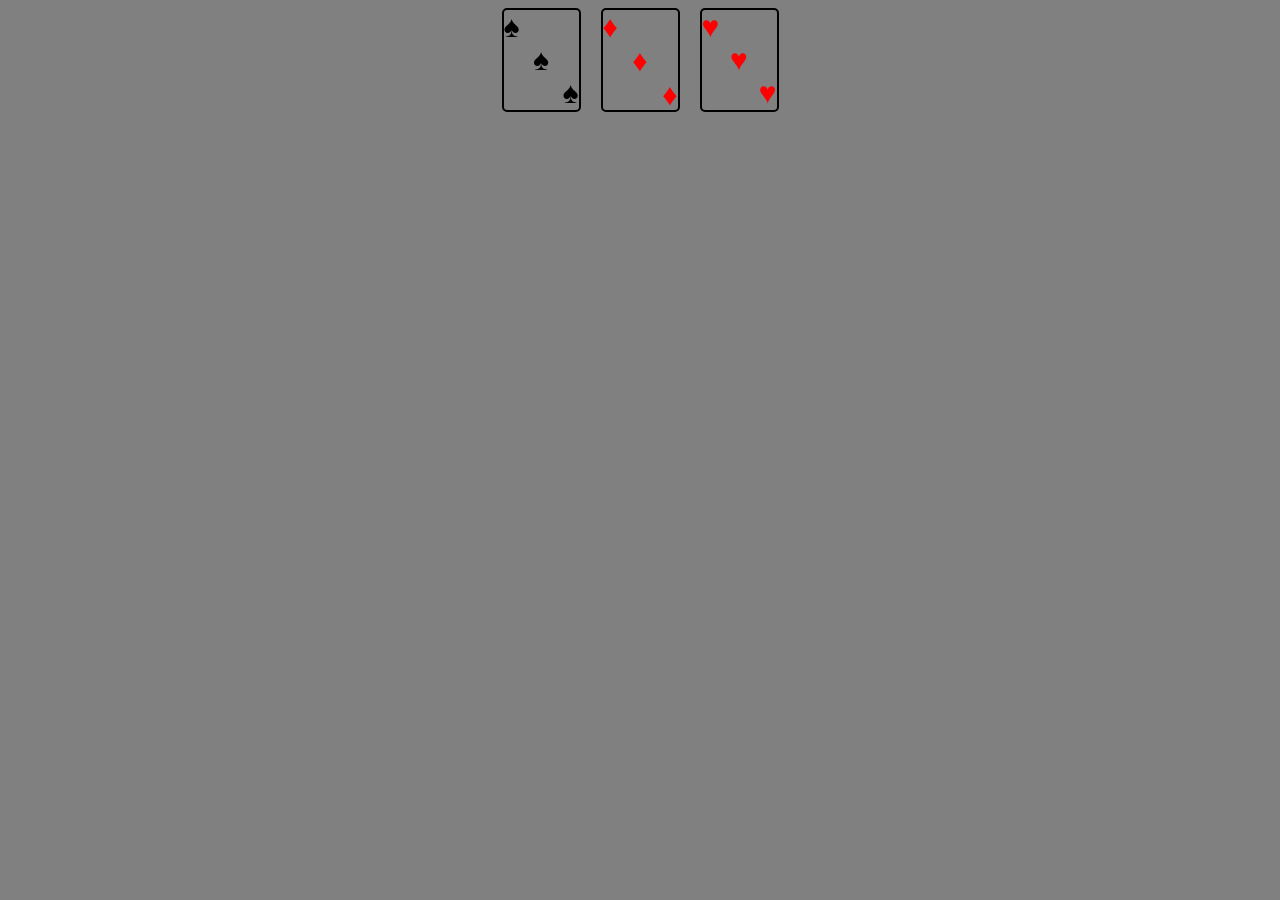
<file: index.html>
<!DOCTYPE html>
<html lang="en">

<head>
  <meta charset="UTF-8">
  <meta name="viewport" content="width=device-width, initial-scale=1.0">
  <title>Playing Cards</title>
  <link rel="stylesheet" href="styles.css">
</head>

<body>
  <main id="playing-cards">
    <div class="card">
      <div class="left">♠</div>
      <div class="middle">♠</div>
      <div class="right">♠</div>
      
    </div>
    <div class="card middle">
      <div class="left">♦</div>
      <div class="middle">♦</div>
      <div class="right">♦</div>

    </div>
    <div class="card right">
      <div class="left">♥</div>
      <div class="middle">♥</div>
      <div class="right">♥</div>

    </div>
  </main>
</body>

</html>
</file>
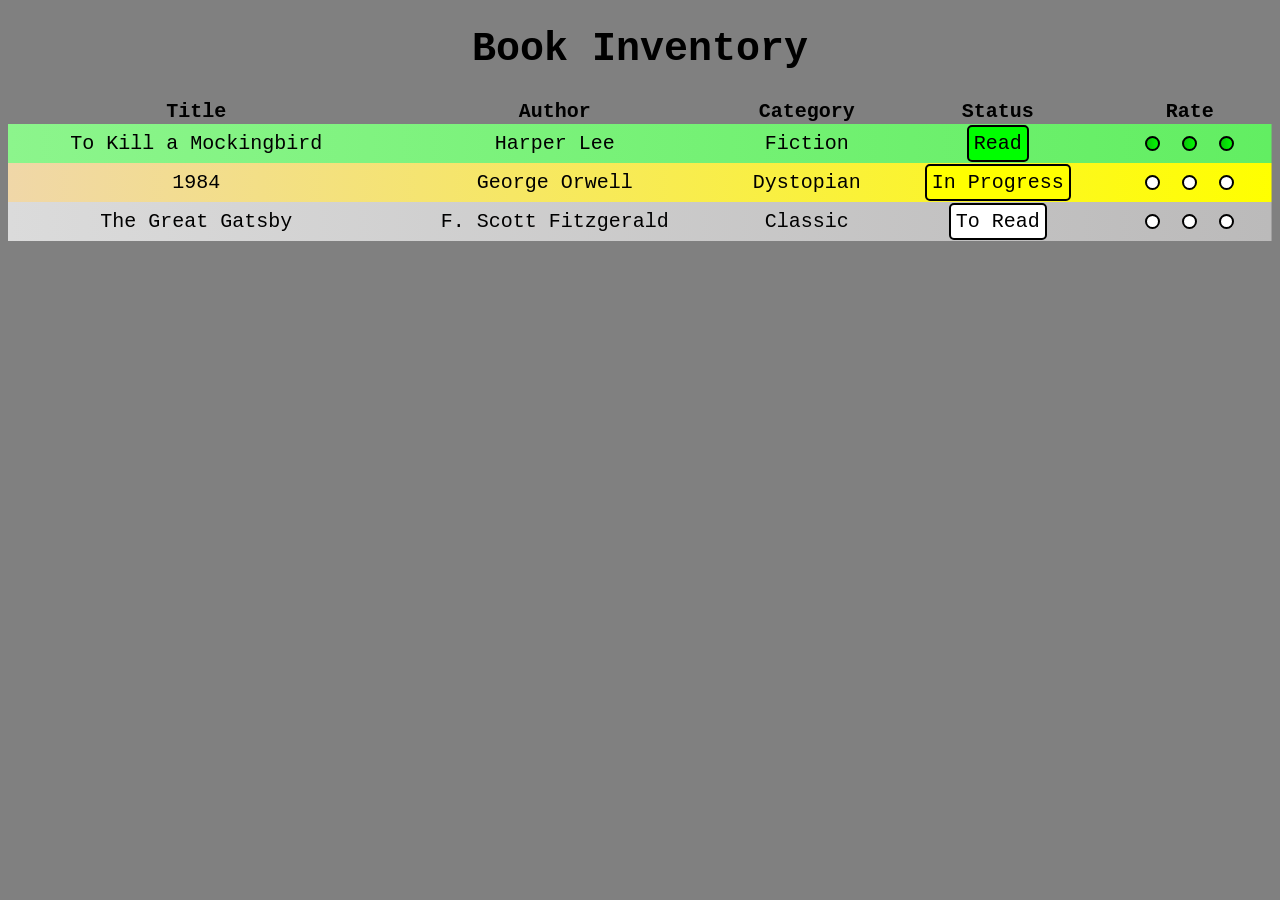
<file: book-inventory/index.html>
<!DOCTYPE html>
<html lang="en">

<head>
  <meta charset="utf-8">
  <title>Book Inventory</title>
  <link rel="stylesheet" href="styles.css">
</head>

<body>
  <h1>Book Inventory</h1>
  <table>
  <thead>
    <tr>
      <th>Title</th>
      <th>Author</th>
      <th>Category</th>
      <th>Status</th>
      <th>Rate</th>
    </tr>
    </thead>
    <tbody>
    <tr class="read">
      <td>To Kill a Mockingbird</td>
      <td>Harper Lee</td>
      <td>Fiction</td>
      <td><span class="status">Read</span></td>
      <td><span class="rate three">
        <span></span>
          <span></span>
          <span></span>
          </span></td>
    </tr>
    <tr class="in-progress">
      <td>1984</td>
      <td>George Orwell</td>
      <td>Dystopian</td>
      <td><span class="status">In Progress</span></td>
      <td><span class="rate N/A">
        <span></span>
          <span></span>
          <span></span>
          </span></td>
    </tr>
    <tr class="to-read">
      <td>The Great Gatsby</td>
      <td>F. Scott Fitzgerald</td>
      <td>Classic</td>
      <td><span class="status">To Read</span></td>
      <td><span class="rate">
        <span></span>
          <span></span>
          <span></span>
          </span></td>
    </tr>
    </tbody>
  </table>

</body>

</html>
</file>
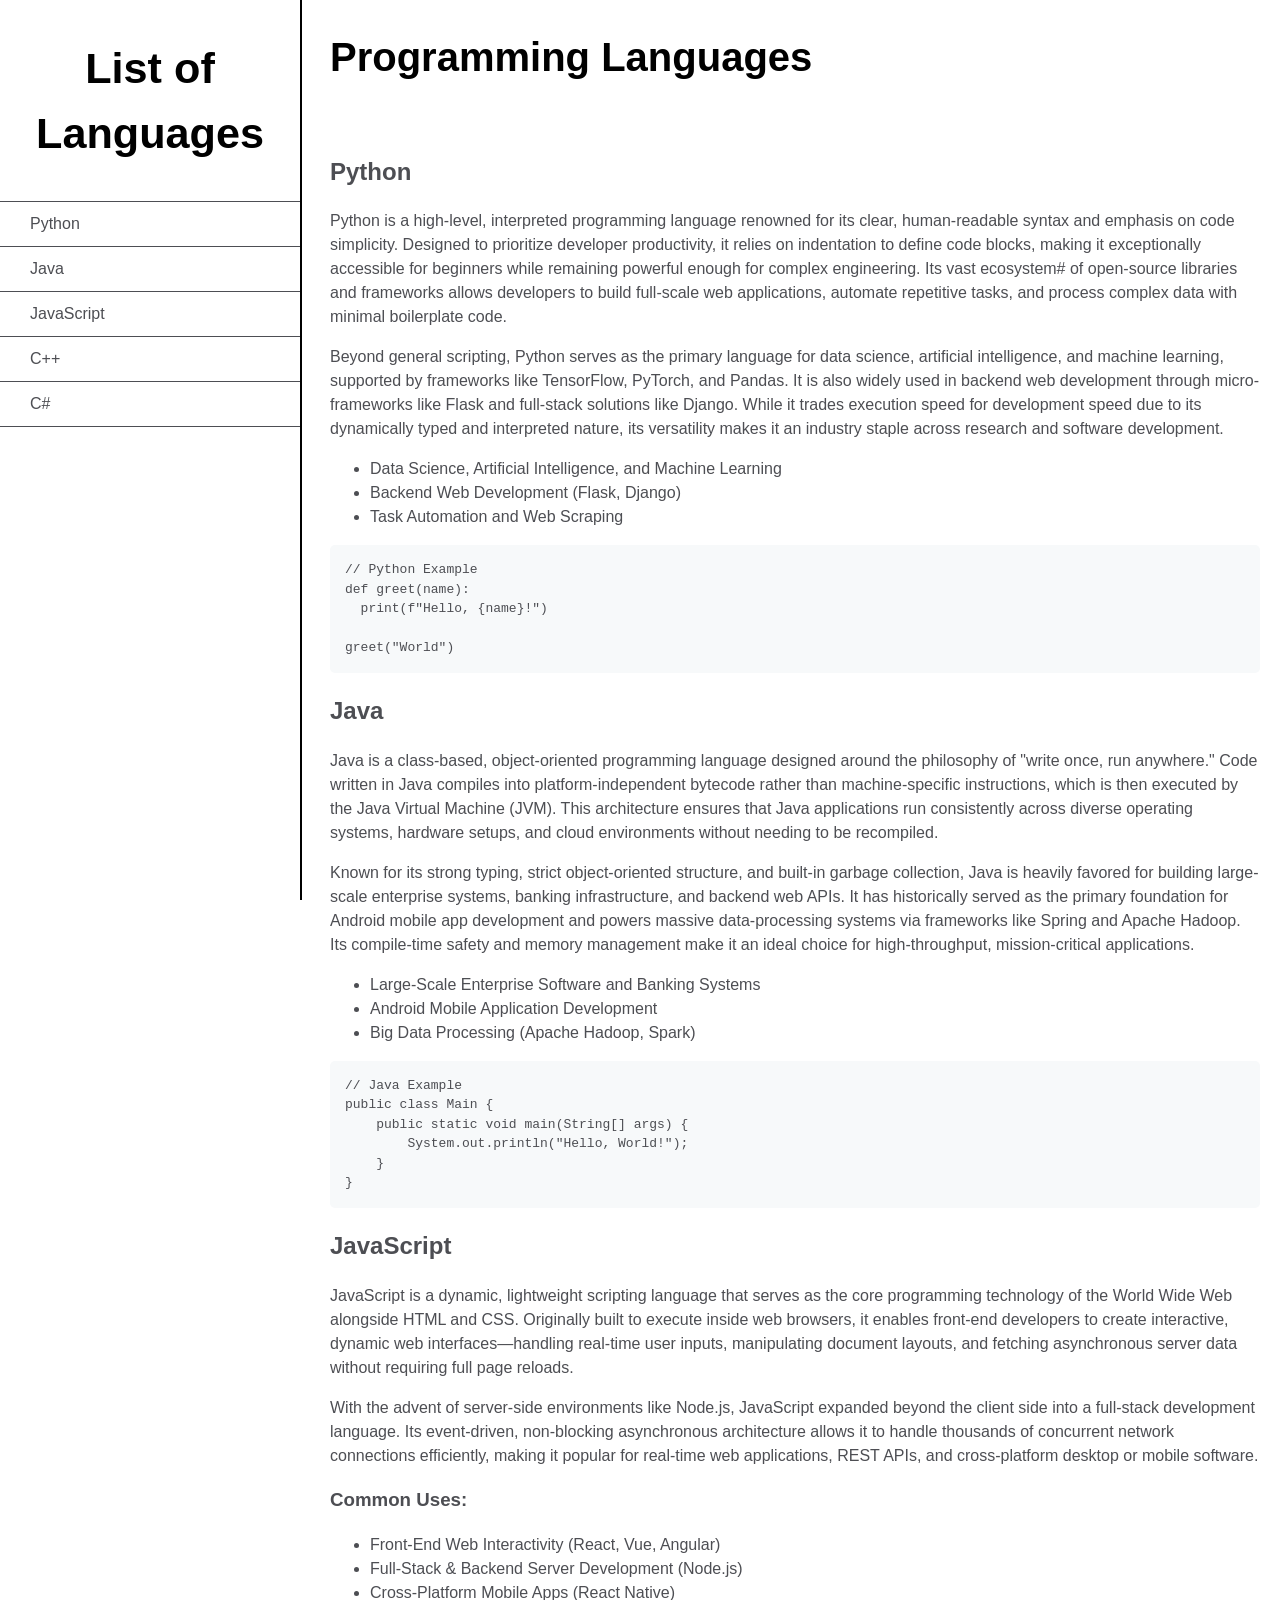
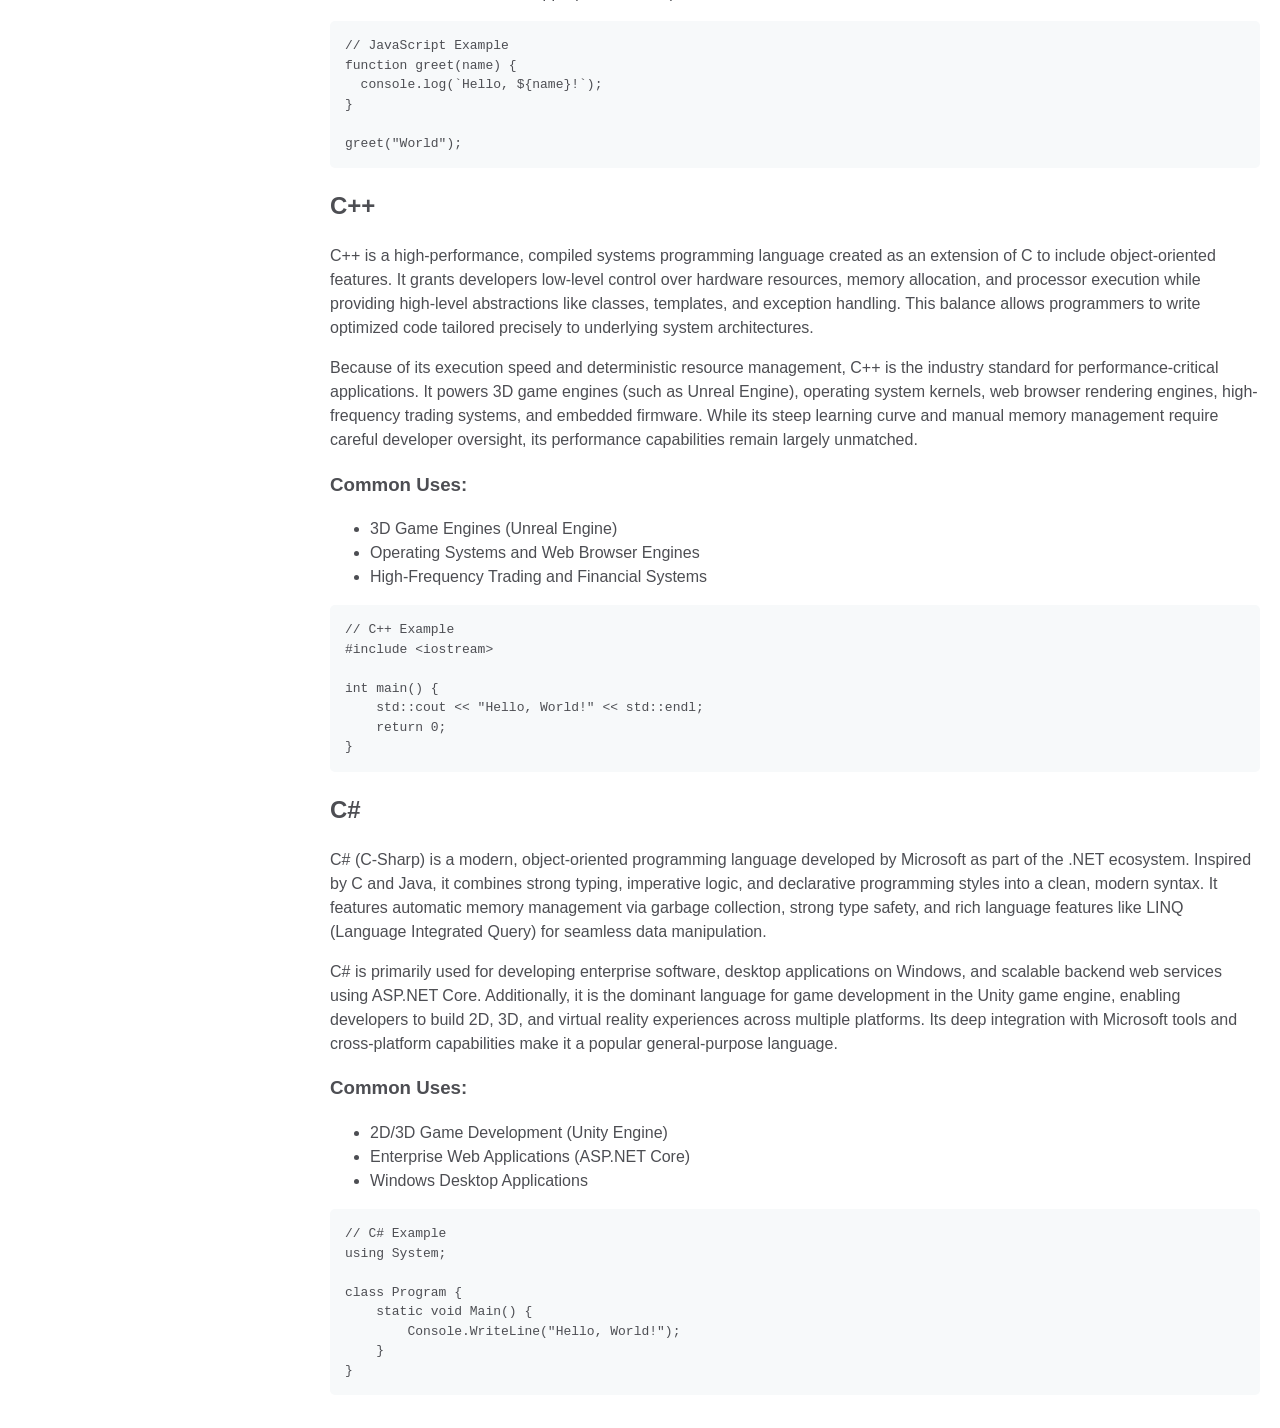
<file: documentation-page/index.html>
<!DOCTYPE html>
<html lang="en">
  <head>
    <meta charset="UTF-8" />
    <title>Programming Language Documentation Page</title>
    <link rel="stylesheet" href="styles.css">
  </head>

  <body>
    <h1>Programming Languages</h1>
    <nav id="navbar">
    <header>
    <h2> 
    List of Languages</h2>
    </header>
      <ul>
      <li><a class="nav-link" href="#python">Python</a></li>
      <li><a class="nav-link" href="#java">Java</a></li>
      <li><a class="nav-link" href="#javascript">JavaScript</a></li>
      <li><a class="nav-link" href="#C++">C++</a></li>
      <li><a class="nav-link" href="#C#">C#</a></li>
    </ul>
    </nav>
    
    <main id="main-doc">
      <section class="main-section" id="python">
      <header>
      <h2>Python</h2>
      </header>
      <p>Python is a high-level, interpreted programming language renowned for its clear, human-readable syntax and emphasis on code simplicity. Designed to prioritize developer productivity, it relies on indentation to define code blocks, making it exceptionally accessible for beginners while remaining powerful enough for complex engineering. Its vast ecosystem# of open-source libraries and frameworks allows developers to build full-scale web applications, automate repetitive tasks, and process complex data with minimal boilerplate code.</p>
      <p>Beyond general scripting, Python serves as the primary language for data science, artificial intelligence, and machine learning, supported by frameworks like TensorFlow, PyTorch, and Pandas. It is also widely used in backend web development through micro-frameworks like Flask and full-stack solutions like Django. While it trades execution speed for development speed due to its dynamically typed and interpreted nature, its versatility makes it an industry staple across research and software development.</p>
      <ul>
        <li>Data Science, Artificial Intelligence, and Machine Learning</li>
        <li>Backend Web Development (Flask, Django)</li>
        <li>Task Automation and Web Scraping</li>
    </ul>
      <pre><code>// Python Example
def greet(name):
  print(f"Hello, {name}!")

greet("World")</code></pre>
    
      </section>

      <section class="main-section" id="java">
        <header>
        <h2>Java</h2>
        </header>
        <p>Java is a class-based, object-oriented programming language designed around the philosophy of "write once, run anywhere." Code written in Java compiles into platform-independent bytecode rather than machine-specific instructions, which is then executed by the Java Virtual Machine (JVM). This architecture ensures that Java applications run consistently across diverse operating systems, hardware setups, and cloud environments without needing to be recompiled.</p>
        <p>Known for its strong typing, strict object-oriented structure, and built-in garbage collection, Java is heavily favored for building large-scale enterprise systems, banking infrastructure, and backend web APIs. It has historically served as the primary foundation for Android mobile app development and powers massive data-processing systems via frameworks like Spring and Apache Hadoop. Its compile-time safety and memory management make it an ideal choice for high-throughput, mission-critical applications.</p>
        <ul>
          <li>Large-Scale Enterprise Software and Banking Systems</li>
          <li>Android Mobile Application Development</li>
          <li>Big Data Processing (Apache Hadoop, Spark)</li>
        </ul>
        <pre><code>// Java Example
public class Main {
    public static void main(String[] args) {
        System.out.println("Hello, World!");
    }
}</code></pre>
      </section>
      <section class="main-section" id="javascript">
        <header>
        <h2>JavaScript</h2>
        </header>
        <p>JavaScript is a dynamic, lightweight scripting language that serves as the core programming technology of the World Wide Web alongside HTML and CSS. Originally built to execute inside web browsers, it enables front-end developers to create interactive, dynamic web interfaces—handling real-time user inputs, manipulating document layouts, and fetching asynchronous server data without requiring full page reloads.</p>
        <p>With the advent of server-side environments like Node.js, JavaScript expanded beyond the client side into a full-stack development language. Its event-driven, non-blocking asynchronous architecture allows it to handle thousands of concurrent network connections efficiently, making it popular for real-time web applications, REST APIs, and cross-platform desktop or mobile software.</p>
        <h3>Common Uses:</h3>
        <ul>
          <li>Front-End Web Interactivity (React, Vue, Angular)</li>
          <li>Full-Stack & Backend Server Development (Node.js)</li>
          <li>Cross-Platform Mobile Apps (React Native)</li>
        </ul>
        <pre><code>// JavaScript Example
function greet(name) {
  console.log(`Hello, ${name}!`);
}

greet("World");</code></pre>
        
      </section>
      <section class="main-section" id="C++">
        <header>
        <h2>C++</h2>
        </header>
        <p>C++ is a high-performance, compiled systems programming language created as an extension of C to include object-oriented features. It grants developers low-level control over hardware resources, memory allocation, and processor execution while providing high-level abstractions like classes, templates, and exception handling. This balance allows programmers to write optimized code tailored precisely to underlying system architectures.</p>
        <p>Because of its execution speed and deterministic resource management, C++ is the industry standard for performance-critical applications. It powers 3D game engines (such as Unreal Engine), operating system kernels, web browser rendering engines, high-frequency trading systems, and embedded firmware. While its steep learning curve and manual memory management require careful developer oversight, its performance capabilities remain largely unmatched.</p>
        <h3>Common Uses:</h3>
        <ul>
          <li>3D Game Engines (Unreal Engine)</li>
          <li>Operating Systems and Web Browser Engines</li>
          <li>High-Frequency Trading and Financial Systems</li>
        </ul>
        <pre><code>// C++ Example
#include &lt;iostream&gt;

int main() {
    std::cout &lt;&lt; "Hello, World!" &lt;&lt; std::endl;
    return 0;
}</code></pre>
      
      <section class="main-section" id="C#">
        <header>
        <h2>C#</h2>
        </header>
        <p>C# (C-Sharp) is a modern, object-oriented programming language developed by Microsoft as part of the .NET ecosystem. Inspired by C and Java, it combines strong typing, imperative logic, and declarative programming styles into a clean, modern syntax. It features automatic memory management via garbage collection, strong type safety, and rich language features like LINQ (Language Integrated Query) for seamless data manipulation.</p>
        <p>C# is primarily used for developing enterprise software, desktop applications on Windows, and scalable backend web services using ASP.NET Core. Additionally, it is the dominant language for game development in the Unity game engine, enabling developers to build 2D, 3D, and virtual reality experiences across multiple platforms. Its deep integration with Microsoft tools and cross-platform capabilities make it a popular general-purpose language.</p>
        <h3>Common Uses:</h3>
        <ul>
          <li>2D/3D Game Development (Unity Engine)</li>
          <li>Enterprise Web Applications (ASP.NET Core)</li>
          <li>Windows Desktop Applications</li>
        </ul>
        <pre><code>// C# Example
using System;

class Program {
    static void Main() {
        Console.WriteLine("Hello, World!");
    }
}</code></pre>
      </section>


    </main>
  </body>
</html>
</file>
<file: styles.css>
body{
  background-color:gray;
}

#playing-cards{
  display:flex;
  flex-wrap:wrap;
  justify-content:center;
  gap:20px;
  font-size:30px;
}

.card{
  display:flex;
  justify-content:space-between;
  width:75px;
  height:100px;
  border:2px solid black;
  border-radius:5px;
  color:red;
}

.card:first-of-type {
  color: black;
}

.left{
  display:flex;
  align-self:flex-start;
}

.middle{
  display:flex;
  flex-direction:column;
  align-self:center;
}

.right{
  display:flex;
  
  align-self:flex-end;
}
</file>
<file: book-inventory/styles.css>
*{
    box-sizing:border-box;
    text-align:center;
    vertical-align:middle;
}

body{
    background-color:gray;
    font-family: 'Courier New', Courier, monospace;
    font-size:20px;
    color:black;
}
table{
    border-collapse:collapse;
    width:100%;
    margin-top:20px;
}
tr[class="read"]{
    background: linear-gradient(to right, rgb(140, 245, 140), rgb(98, 238, 98));

}

tr[class="to-read"]{
    background: linear-gradient(to right, rgb(219, 219, 219), rgb(187, 186, 186));
}


tr[class="in-progress"]{
    background: linear-gradient(to right, rgb(240, 215, 168), yellow);
}

span{
    display:inline-block;
}

tr[class="to-read"] span[class="status"]{
    border:2px solid black;
    background:white;

}

tr[class="read"] span[class="status"]{

    
    border:2px solid black;
    background:rgb(0, 255, 0);


}


tr[class="in-progress"] span[class="status"]{
    border:2px solid black;
    background:yellow;
}

span[class="status"], span[class^="rate"]{
    padding:5px;
    border-radius:5px;
    width:auto;
    height:auto;
}

span[class^="rate"] > span{
    border:2px solid black;
    border-radius:50%;
    margin:5px;
    height:15px;
    width:15px;
    background-color:white;
}

span[class~="one"] > span:first-child{
    background-image: linear-gradient(to right, red, rgb(218, 62, 62));
}

span[class~="two"] > span:nth-child(-n+2){
    background-image: linear-gradient(to right, rgb(250, 196, 0), rgb(233, 233, 41));
}

span[class~="three"] > span{
    background-image: linear-gradient(to right,rgb(9, 199, 9),rgb(4, 249, 4));
}
</file>
<file: documentation-page/styles.css>
html {
  scroll-behavior: smooth;
}

body {
  font-family: Arial, sans-serif;
  color: #4d4e53;
  line-height: 1.5;
  margin: 0;
}



#navbar {
  position: fixed;
  top: 0;
  left: 0;
  width: 300px;
  height: 100vh;
  border-right: 2px solid black;
  background-color: #ffffff;
  overflow: auto;
}

h1{
    margin-left:330px;
    font-size: 2.5rem;
    font-weight: bold;
    color:black;
}


#navbar header {
  color: black;
  margin: 10px;
  text-align: center;
  font-size: 1.8rem;


}

#navbar ul {
  list-style: none;
  padding: 0;
  margin: 0;
}

#navbar li {
  color: #4d4e53;
  border-top: 1px solid #4d4e53;
  position: relative;
  width: 100%;
}
#navbar li:last-of-type {
  color: #4d4e53;
  border-bottom: 1px solid #4d4e53;
  position: relative;
  width: 100%;
}

#navbar a {
  display:  block;
  padding: 10px 30px;
  color: #4d4e53;
  text-decoration: none;
  cursor: pointer;
}

#navbar a:hover {
  background-color: #f0f0f0;
}

#main-doc {
  margin-left: 310px;
  padding: 20px;
    }

pre {
  background-color: #f7f9fa;
  padding: 15px;
  border-radius: 5px;
}


@media (max-width: 768px) {
  #navbar {
    position: absolute;
    top: 0;
    padding: 0;
    margin: 0;
    width: 100%;
    max-height: 275px;
    border-bottom: 2px solid #4d4e53;
    border-right: none;
  }

  #main-doc {
    position: relative;
    margin-left: 0;
    margin-top: 270px;
  }
}
</file>
